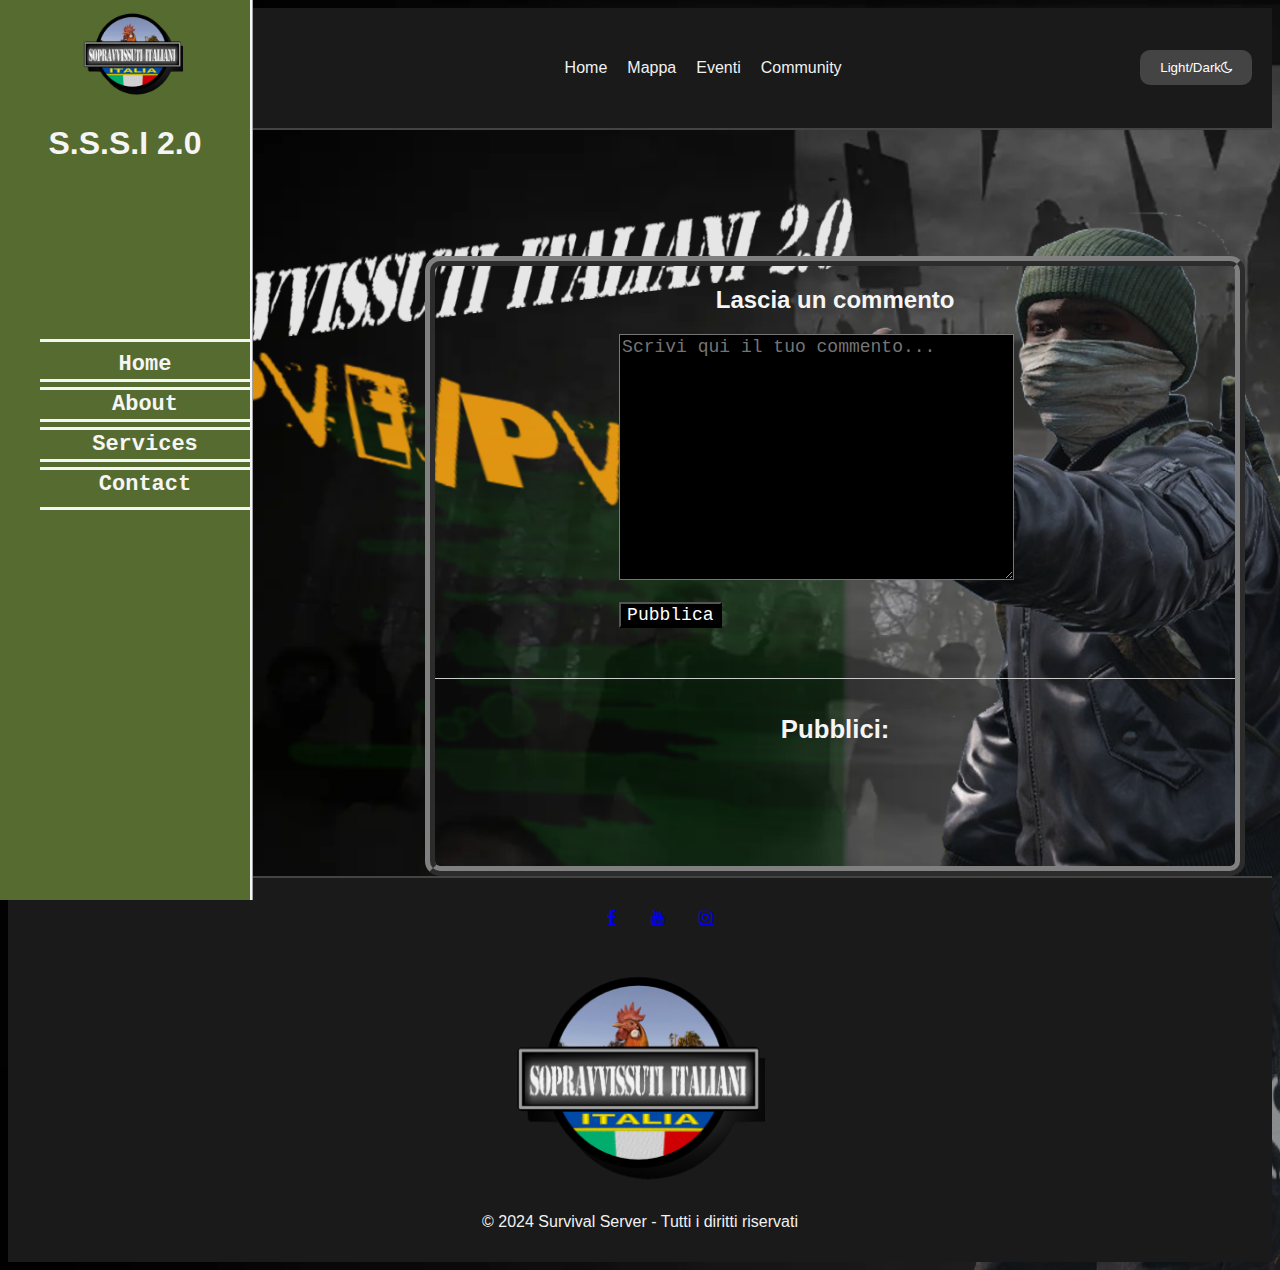
<file: public/community.html>
<!DOCTYPE html>
<html lang="it">
<head>
    <meta charset="UTF-8">
    <meta name="viewport" content="width=device-width, initial-scale=1.0">
    <link rel="stylesheet" href="https://cdnjs.cloudflare.com/ajax/libs/font-awesome/4.7.0/css/font-awesome.min.css">
    <link rel="stylesheet" href="community.css">
    <title>Community Server - Commenti</title>
</head>
<body>
    <header>
        <div class="logo">
            <img src="../src/img/logoSi.png" alt="Logo Server" />
            <h1 class="h1title">S.S.S.I 2.0</h1>
        </div>
        <nav>
            <ul>
                <li><a href="index.html">Home</a></li>
                <li><a href="mappa.html">Mappa</a></li>
                <li><a href="eventi.html">Eventi</a></li>
                <li><a href="community.html">Community</a></li>
            </ul>
        </nav>
        <button id="theme-toggle">Light/Dark<i class="fa fa-moon-o"></i></button>
    </header>
    <div class="leftNav">
        <img src="../src/img/logoSi.png" style="width: 100px; margin-left: 33%;" alt="">
        <h1 style="text-align: center;">S.S.S.I 2.0</h1>
        <ul>
            <li class="li-nav"><a href="#" class="linkNav">Home</a></li>
            <li class="li-nav"><a href="#" class="linkNav">About</a></li>
            <li class="li-nav"><a href="#" class="linkNav">Services</a></li>
            <li class="li-nav"><a href="#" class="linkNav">Contact</a></li>
        </ul>
    </div>
    <div class="comment-section">
        <h2 style="text-align: center;">Lascia un commento</h2>
        <textarea class="inputs" id="commentInput" placeholder="Scrivi qui il tuo commento..." rows="12" cols="34"></textarea><br><br>
        <button class="inputs" onclick="addComment()">Pubblica</button>
        <div id="comments">
            <h3 style="text-align: center;">Pubblici:</h3>
            <ol id="commentList"></ol>
        </div>
    </div>
    <footer>
        <div class="socials">
            <ul id="ul-footer2">
                <a href="#" class="fa fa-facebook" ></a>
                <a href="#" class="fa fa-youtube" style="margin-left: 30px;"></a>
                <a href="#" class="fa fa-instagram" style="margin-left: 30px;"></a>
          
        </div>
        <img src="../src/img/logoSi.png" alt="Logo Server" width="250px" />
        <p>&copy; 2024 Survival Server - Tutti i diritti riservati</p>

    </footer>

    <script src="community.js">
      
    </script>
</body>
</html>
</file>
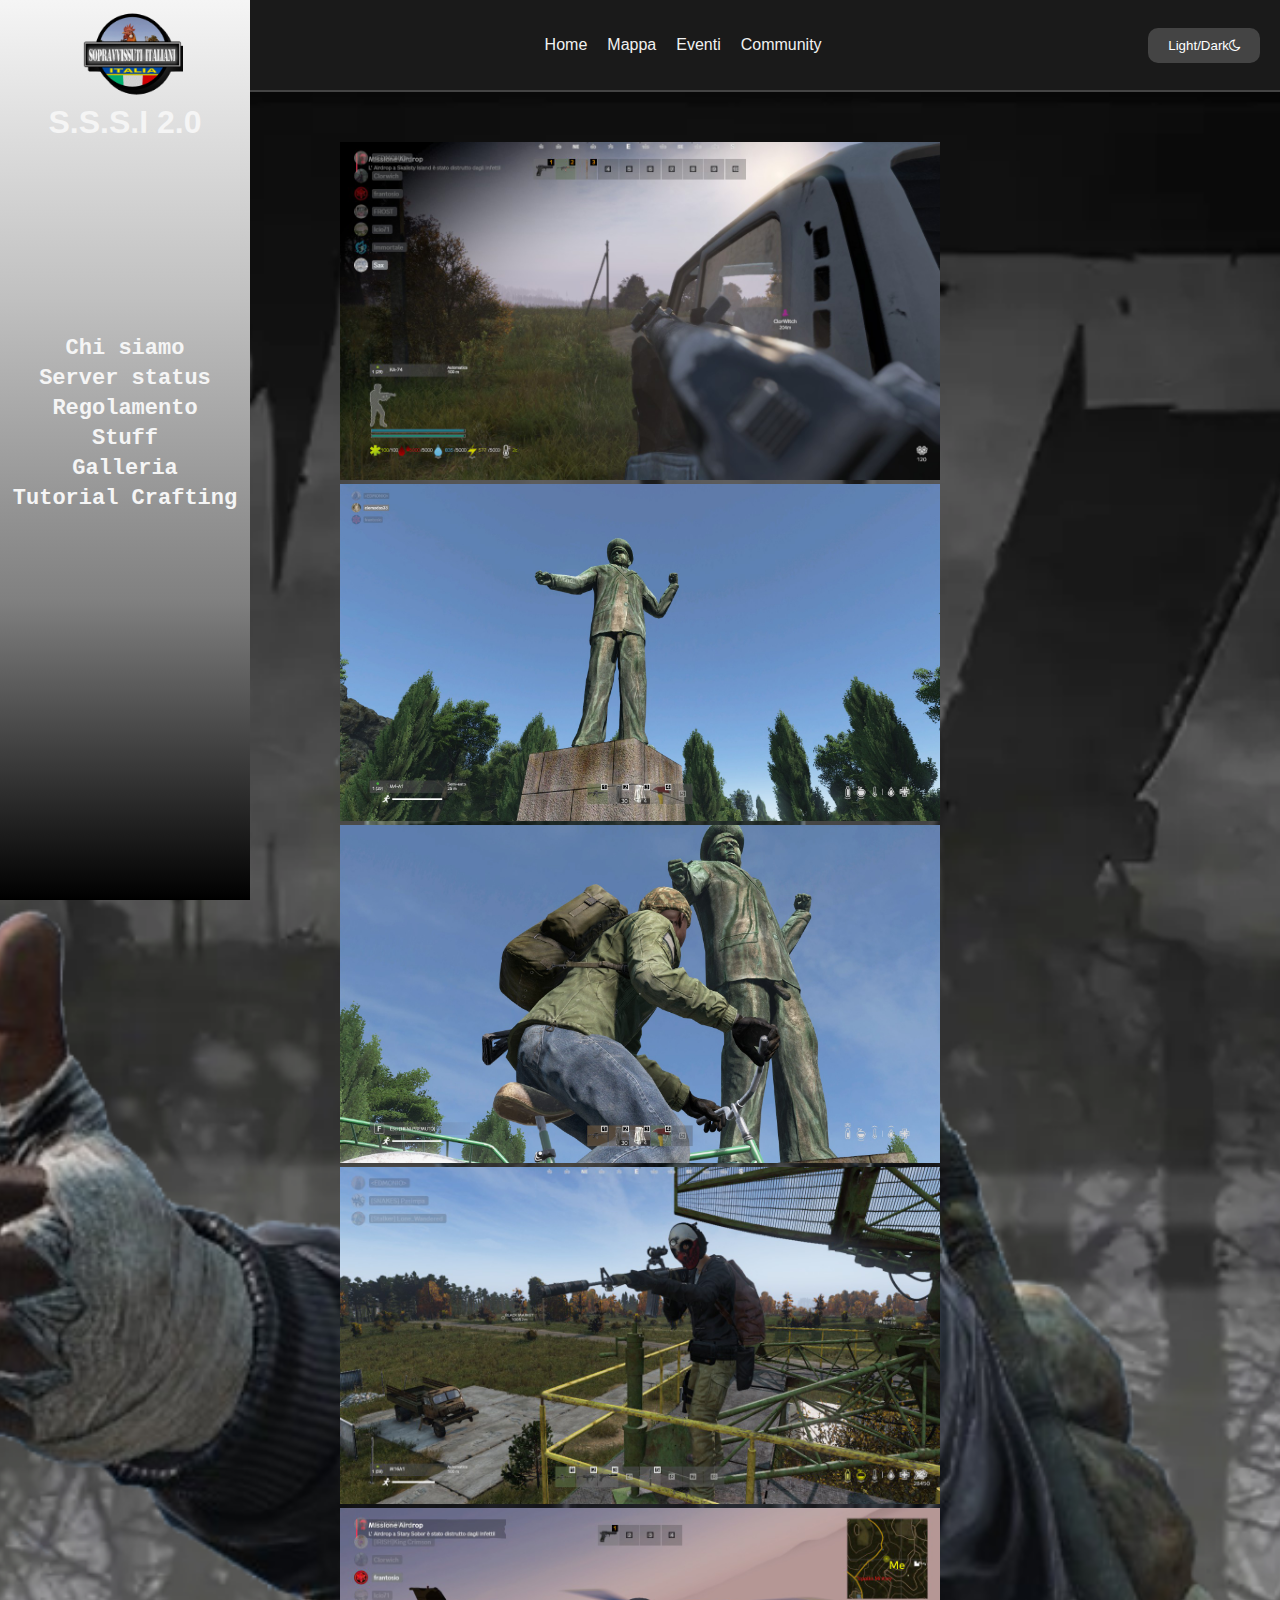
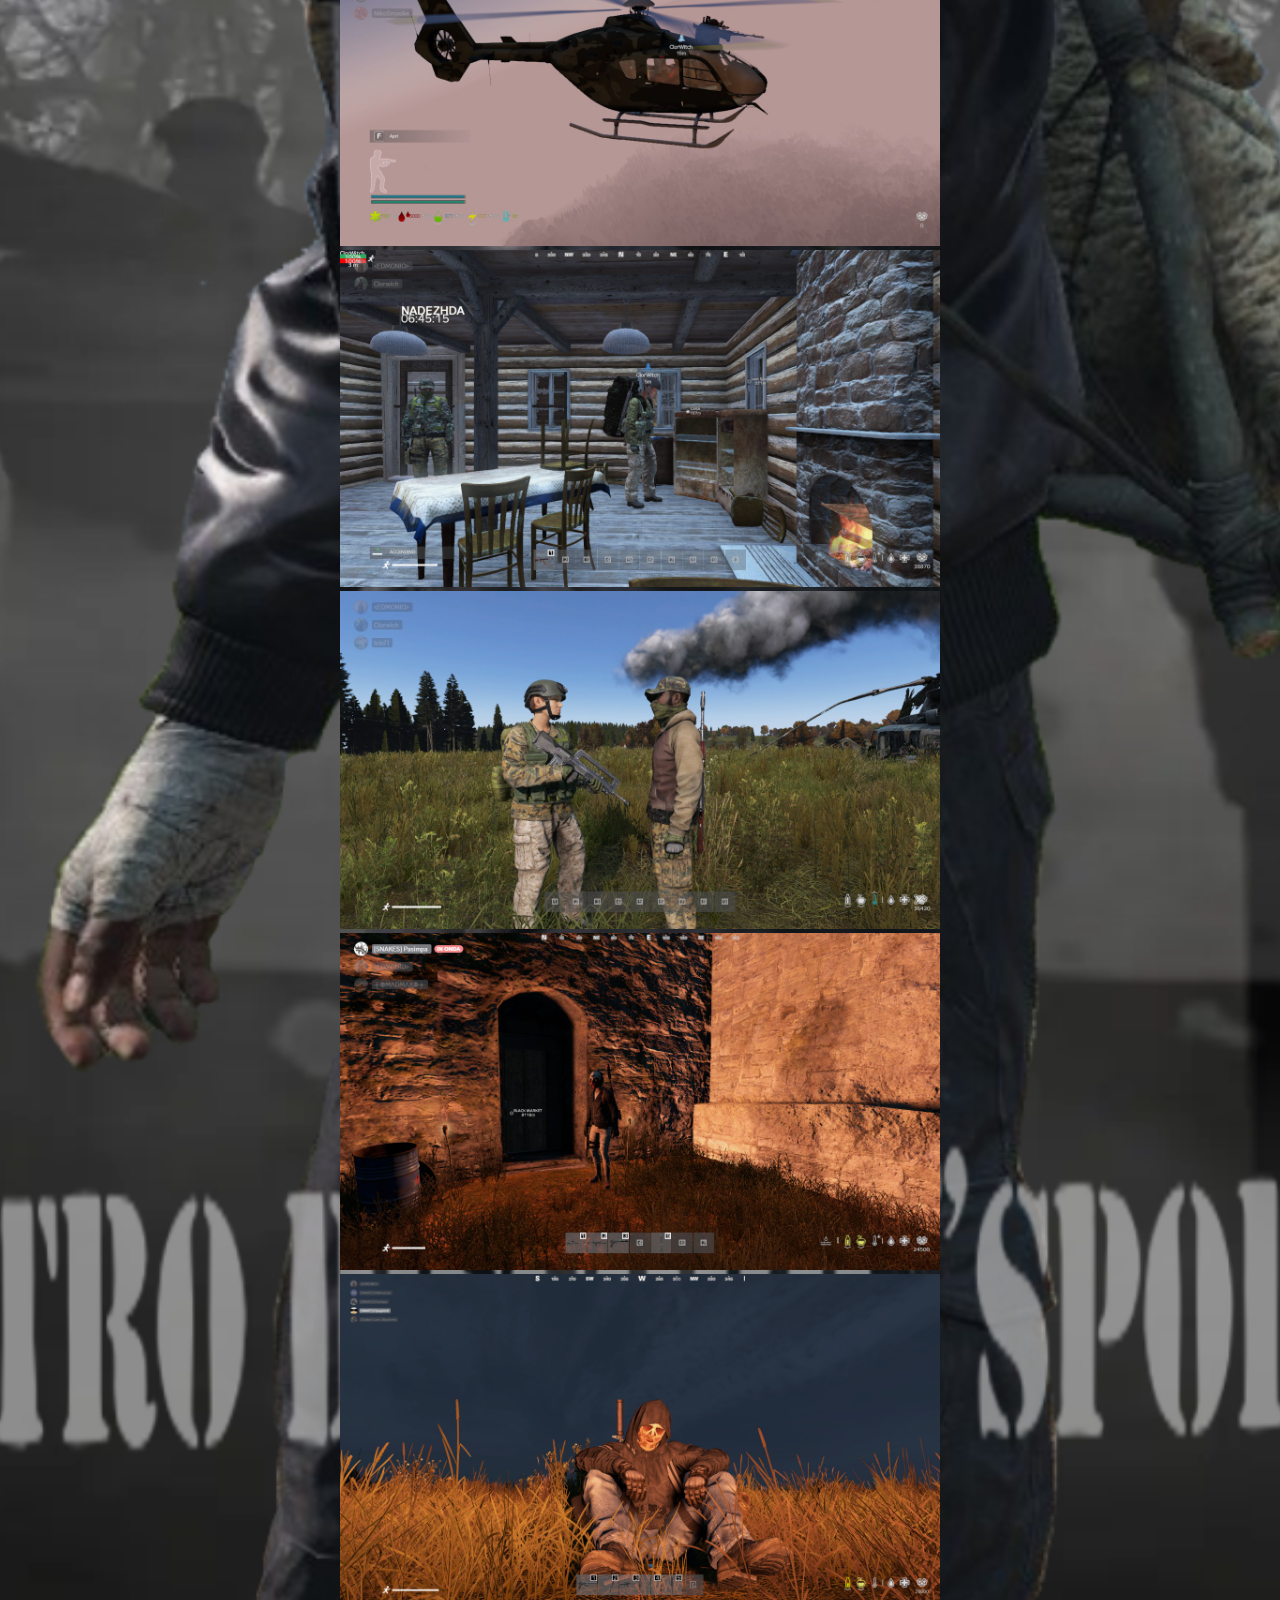
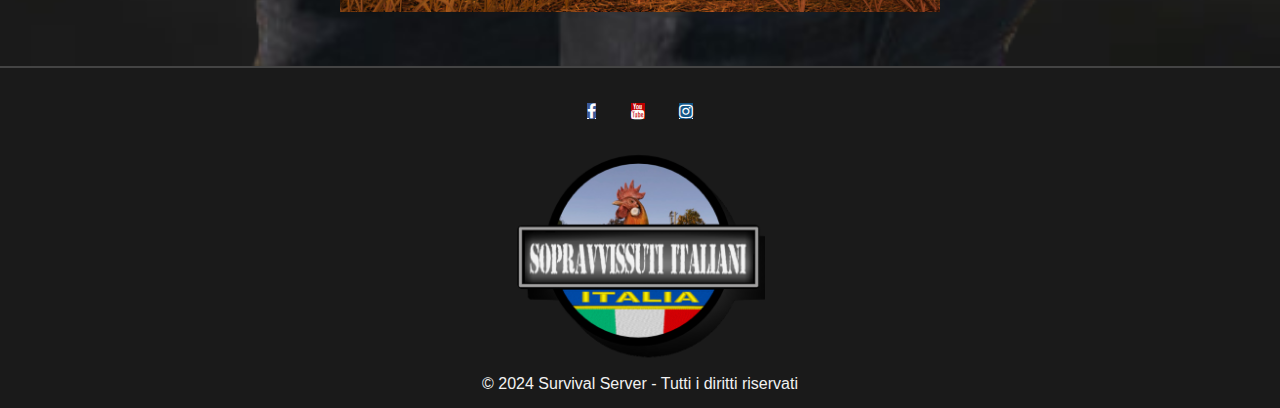
<file: public/galleria.html>
<!DOCTYPE html>
<html lang="it">
<head>
    <meta charset="UTF-8">
    <meta name="viewport" content="width=device-width, initial-scale=1.0">
    <link rel="stylesheet" href="https://cdnjs.cloudflare.com/ajax/libs/font-awesome/4.7.0/css/font-awesome.min.css">
    <title>Survival Server - DayZ</title>
    <link rel="stylesheet" href="./index.css">
</head>
<body class="dark-mode">
    <header>
        <div class="logo">
            <img src="../src/img/logoSi.png" alt="Logo Server" />
            <h1 class="h1title">S.S.S.I 2.0</h1>
        </div>
        <nav>
            <ul>
                <li><a href="index.html">Home</a></li>
                <li><a href="mappa.html">Mappa</a></li>
                <li><a href="eventi.html">Eventi</a></li>
                <li><a href="community.html">Community</a></li>
            </ul>
        </nav>
        <button id="theme-toggle">Light/Dark<i class="fa fa-moon-o"></i></button>
    </header>

    <main>
        <div class="leftNav">
            <img src="../src/img/logoSi.png" style="width: 100px; margin-left: 33%;" alt="">
            <h1 style="text-align: center;">S.S.S.I 2.0</h1>
            <ul>
                <li class="li-nav"><a href="#" class="linkNav">Chi siamo</a></li>
                <li class="li-nav"><a href="./server-status.html" class="linkNav">Server status</a></li>
                <li class="li-nav"><a href="#" class="linkNav">Regolamento</a></li>
                <li class="li-nav"><a href="#" class="linkNav">Stuff</a></li>
                <li class="li-nav"><a href="#" class="linkNav">Galleria</a></li>
                <li class="li-nav"><a href="#" class="linkNav">Tutorial Crafting</a></li>
            </ul>
        </div>
        
      
    </div>
        <section class="hero">
            <img src="../src/img/warzone.jpg" alt="" width="600px">
            <img src="../src/img/statuaPisello2.jpg" alt="" width="600px">
            <img src="../src/img/statuaPisello.jpg" alt="" width="600px">
            <img src="../src/img/hunting.jpg" alt="" width="600px">
            <img src="../src/img/helicopter.jpg" alt="" width="600px">
            <img src="../src/img/home1.jpg" alt="" width="600px">
            <img src="../src/img/bot1.jpg" alt="" width="600px">
            <img src="../src/img/adminHome.jpg" alt="" width="600px">
            <img src="../src/img/aloneMan.jpg" alt="" width="600px">
        </section>
      
    </main>

    <footer>
        <div class="socials">
            <ul id="ul-footer2">
                <a href="#" class="fa fa-facebook" ></a>
                <a href="#" class="fa fa-youtube" style="margin-left: 30px;"></a>
                <a href="#" class="fa fa-instagram" style="margin-left: 30px;"></a>
          
        </div>
        <img src="../src/img/logoSi.png" alt="Logo Server" width="250px" />
        <p>&copy; 2024 Survival Server - Tutti i diritti riservati</p>

    </footer>

    <script src="./index.js"></script>
</body>
</html>
</file>
<file: public/community.css>
body {
    font-family: Arial, sans-serif;
    transition: background-color 0.3s, color 0.3s;
    background-image: url(../src/img/LoadingScreen_2024.png);
    background-size: cover;
    background-repeat: no-repeat;
}
.h1title {
    color: whitesmoke;
}
/* Contenitore del menu laterale */
.leftNav {
    width: 5px;
    height: 100%;
    background-color: darkolivegreen;
    color: whitesmoke;
    position: absolute;
    left: 0;
    top: 0;
    transition: width 0.5s ease;
    overflow-x: hidden; /* Nasconde il contenuto quando la larghezza è 0 */  
    border-right: 3px ridge whitesmoke;
}

/* Quando l'utente passa il mouse sul menu, la larghezza aumenta */
.leftNav:hover {
    width: 250px; /* Larghezza del menu visibile */
}

/* Stile dei link all'interno del menu */
.linkNav {
    display: block;
    padding: 10px;
    color: whitesmoke;
    text-decoration: none;
    font-family: 'Courier New', Courier, monospace;
    font-weight: bolder;
    font-size: 22px;
    text-align: center;
    transition: background-color 0.3s ease;
    margin-top: 150px;
    border-bottom: 3px solid whitesmoke;
    border-top: 3px solid whitesmoke;
}

/* Effetto hover sui link */
.linkNav:hover {
    background-color: rgb(105, 122, 64);
}

/* Nasconde i link inizialmente quando il menu è chiuso */
.li-nav {
    opacity: 0;
    transition: opacity 0.3s ease;
}

/* Quando il menu è aperto (hover sul contenitore), i link diventano visibili */
.leftNav:hover .li-nav {
    opacity: 1;
}

/* Bordo dei singoli elementi del menu */
.li-nav {
    width: 100%;
    height: 30px;
    padding: 5px 0;
    list-style: none;
}
        .comment-section {
            width: 800px;
            height: 600px;
            border: 10px ridge grey;
            border-radius: 15px;
            margin-left: 33%;
            margin-top: 10%;
            overflow-y: auto;
            color: whitesmoke;
        }
        #comments {
            margin-top: 50px;
            border-top: 1px solid #ccc;
            padding-top: 10px;
            color: whitesmoke;
            font-size: 22px;
            
        }
        #commentList {
           
            font-family:'Courier New', Courier, monospace;
            font-weight: bold;
        }
        .inputs {
            margin-left: 23%;
            background-color: black;
            color: white;
            font-size: 18px;
            font-family: 'Courier New', Courier, monospace;
        }
        .dark-mode {
    background-color: #2b2b2b;
    color: #f1f1f1;
}

.light-mode {
    background-color: #f9f9f9;
    color: #333;
}

header {
    background-color: #1a1a1a;
    padding: 20px;
    display: flex;
    justify-content: space-between;
    align-items: center;
    border-bottom: 2px solid #444;
}

header .logo {
    display: flex;
    align-items: center;
}

header .logo img {
    width: 50px;
    margin-right: 15px;
}

header nav ul {
    list-style-type: none;
    display: flex;
}

header nav ul li {
    margin-right: 20px;
}

header nav ul li a {
    text-decoration: none;
    color: #f1f1f1;
    font-size: 16px;
}

header #theme-toggle {
    padding: 10px 20px;
    background-color: #444;
    color: white;
    border: none;
    cursor: pointer;
    border-radius: 10px;
}
#theme-toggle:hover {
    background-color: silver;
    color: grey;
}
footer {
    background-color: #1a1a1a;
    text-align: center;
    padding: 15px;
    border-top: 2px solid #444;
  
}

footer p {
    color: #f1f1f1;
}

 /* Media query per schermi di piccole dimensioni (smartphone) */
 @media screen and (max-width: 768px) {
    header {
        flex-direction: column;
    }

    nav ul {
        flex-direction: column;
        align-items: center;
    }

    nav ul li {
        margin-left: 0;
        margin-top: 10px;
    }

    .leftNav {
        width: 100%;
        height: auto;
        position: relative;
    }

    .hero {
        margin-left: 0;
        padding: 10px;
    }

    footer {
        padding: 10px;
    }

    footer ul {
        flex-direction: column;
    }

    .container-imgs {
        display: flex;
        flex-direction: column;
        align-items: center;
    }

    /* Countdown per l'evento */
    #timer {
        display: flex;
        justify-content: center;
        gap: 10px;
    }

    #timer span {
        display: inline-block;
        font-size: 1.2em;
    }
    #comments {
        margin-top: 50px;
        padding-top: 10px;
        color: black;
        border-radius: 15px;
        list-style: none;
        font-size: 16px;
        background-color: whitesmoke;
        
    }
    .comment-section {
        width: 800px;
        height: 600px;
        border: 10px ridge grey;
        border-radius: 15px;
        margin-left: 33%;
        margin-top: 10%;
        overflow-y: auto;
        color: whitesmoke;
    }
}

/* Media query per schermi ancora più piccoli (max 480px) */
@media screen and (max-width: 480px) {
    header {
        text-align: center;
    }

    nav ul {
        flex-direction: column;
    }

    nav ul li {
        margin: 5px 0;
    }

    .leftNav {
        display: none; /* Nascondi il menu laterale su schermi molto piccoli */
    }

    .hero video {
        width: 100%;
    }

    .socials a {
        margin: 5px;
    }
    #comments {
        margin-top: 50px;
        padding-top: 10px;
        color: black;
        border-radius: 15px;
        list-style: none;
        font-size: 16px;
        background-color: whitesmoke;
    
        
    }
    .comment-section {
        width: 100%;
        height: 100%;
        border: 10px ridge grey;
        border-radius: 15px;
        margin-left: -10px;
        overflow-y: auto;
        color: whitesmoke;
    }
    .inputs {
        width: 100%;
        height: 100%;
        margin: 0;
    }
    .video1 {
        width: 100%;
        height: 100%;
    }

}
</file>
<file: public/index.css>
@keyframes navBar {
    0% {
        width: 0;
    }
    100% {
        width: 10%;
    }
}

* {
    margin: 0;
    padding: 0;
    box-sizing: border-box;
}

body {
    font-family: Arial, sans-serif;
    transition: background-color 0.3s, color 0.3s;
}
.fa:hover {
    opacity: 0.7;
}
.fa-facebook {
    background: #3B5998;
    color: white;
    margin-top: 20px;
  }
  .fa-youtube {
    background: #bb0000;
    color: white;
    margin-top: 20px;
  }
  .fa-instagram {
    background: #125688;
    color: white;
    margin-top: 20px;
  }
.h1title {
    color: whitesmoke;
}
/* Contenitore del menu laterale */
.leftNav {
    width: 5px;
    height: 100%;
    background:linear-gradient(whitesmoke,silver,grey,black);
    color: whitesmoke;
    position: absolute;
    left: 0;
    top: 0;
    transition: width 0.5s ease;
    overflow-x: hidden; /* Nasconde il contenuto quando la larghezza è 0 */
}

/* Quando l'utente passa il mouse sul menu, la larghezza aumenta */
.leftNav:hover {
    width: 250px; /* Larghezza del menu visibile */
    position: absolute;
}

/* Stile dei link all'interno del menu */
.linkNav {
    display: block;
    padding: 10px;
    color: whitesmoke;
    text-decoration: none;
    font-family: 'Courier New', Courier, monospace;
    font-weight: bolder;
    font-size: 22px;
    text-align: center;
    margin-top: 180px;
    transition: background-color 0.3s ease;
 
}

/* Effetto hover sui link */
.linkNav:hover {
    background-color: rgb(51, 41, 41);
    position: absolute;
    font-size: 26px;
}

/* Nasconde i link inizialmente quando il menu è chiuso */
.li-nav {
    opacity: 0;
    transition: opacity 0.3s ease;
}

/* Quando il menu è aperto (hover sul contenitore), i link diventano visibili */
.leftNav:hover .li-nav {
    opacity: 1;
}

/* Bordo dei singoli elementi del menu */
.li-nav {
    width: 100%;
    height: 30px;
    padding: 5px 0;
}

.dark-mode {
    background-color: #2b2b2b;
    color: #f1f1f1;
}

.light-mode {
    background-color: #f9f9f9;
    color: #333;
}

header {
    background-color: #1a1a1a;
    padding: 20px;
    display: flex;
    justify-content: space-between;
    align-items: center;
    border-bottom: 2px solid #444;
}

header .logo {
    display: flex;
    align-items: center;
}

header .logo img {
    width: 50px;
    margin-right: 15px;
}

header nav ul {
    list-style-type: none;
    display: flex;
}

header nav ul li {
    margin-right: 20px;
}

header nav ul li a {
    text-decoration: none;
    color: #f1f1f1;
    font-size: 16px;
}

header #theme-toggle {
    padding: 10px 20px;
    background-color: #444;
    color: white;
    border: none;
    cursor: pointer;
    border-radius: 10px;
}
#theme-toggle:hover {
    background-color: silver;
    color: grey;
}
.hero {
    height: auto;
    text-align: center;
    padding: 50px;
    background-image: url('../src/img/LoadingScreen_2024.png');
    background-size: cover;
    background-position: center;
    color: #f1f1f1;
}

#countdown {
    margin-top: 30px;
    font-size: 24px;
}

#timer {
    margin-top: 10px;
    font-size: 30px;
}

footer {
    background-color: #1a1a1a;
    text-align: center;
    padding: 15px;
    border-top: 2px solid #444;
  
}

footer p {
    color: #f1f1f1;
}
.container-imgs {
    width: 100%;
    height: 100%;
    margin-top: 5%;
}
.video1 {
    width: 100%;
    height: 100%;
    opacity: 40%;
}

/* Media query per schermi di piccole dimensioni (smartphone) */
@media screen and (max-width: 768px) {
    header {
        flex-direction: column;
    }

    nav ul {
        flex-direction: column;
        align-items: center;
    }

    nav ul li {
        margin-left: 0;
        margin-top: 10px;
    }

    .leftNav {
        width: 100%;
        height: auto;
        position: relative;
    }

    .hero {
        margin-left: 0;
        padding: 10px;
    }

    footer {
        padding: 10px;
    }

    footer ul {
        flex-direction: column;
    }

    .container-imgs {
        display: flex;
        flex-direction: column;
        align-items: center;
    }

    /* Countdown per l'evento */
    #timer {
        display: flex;
        justify-content: center;
        gap: 10px;
    }

    #timer span {
        display: inline-block;
        font-size: 1.2em;
    }
}

/* Media query per schermi ancora più piccoli (max 480px) */
@media screen and (max-width: 480px) {
    header {
        text-align: center;
    }

    nav ul {
        flex-direction: column;
    }

    nav ul li {
        margin: 5px 0;
    }

    .leftNav {
        display: none; /* Nascondi il menu laterale su schermi molto piccoli */
    }

    .hero video {
        width: 100%;
    }

    .socials a {
        margin: 5px;
    }
}
</file>
